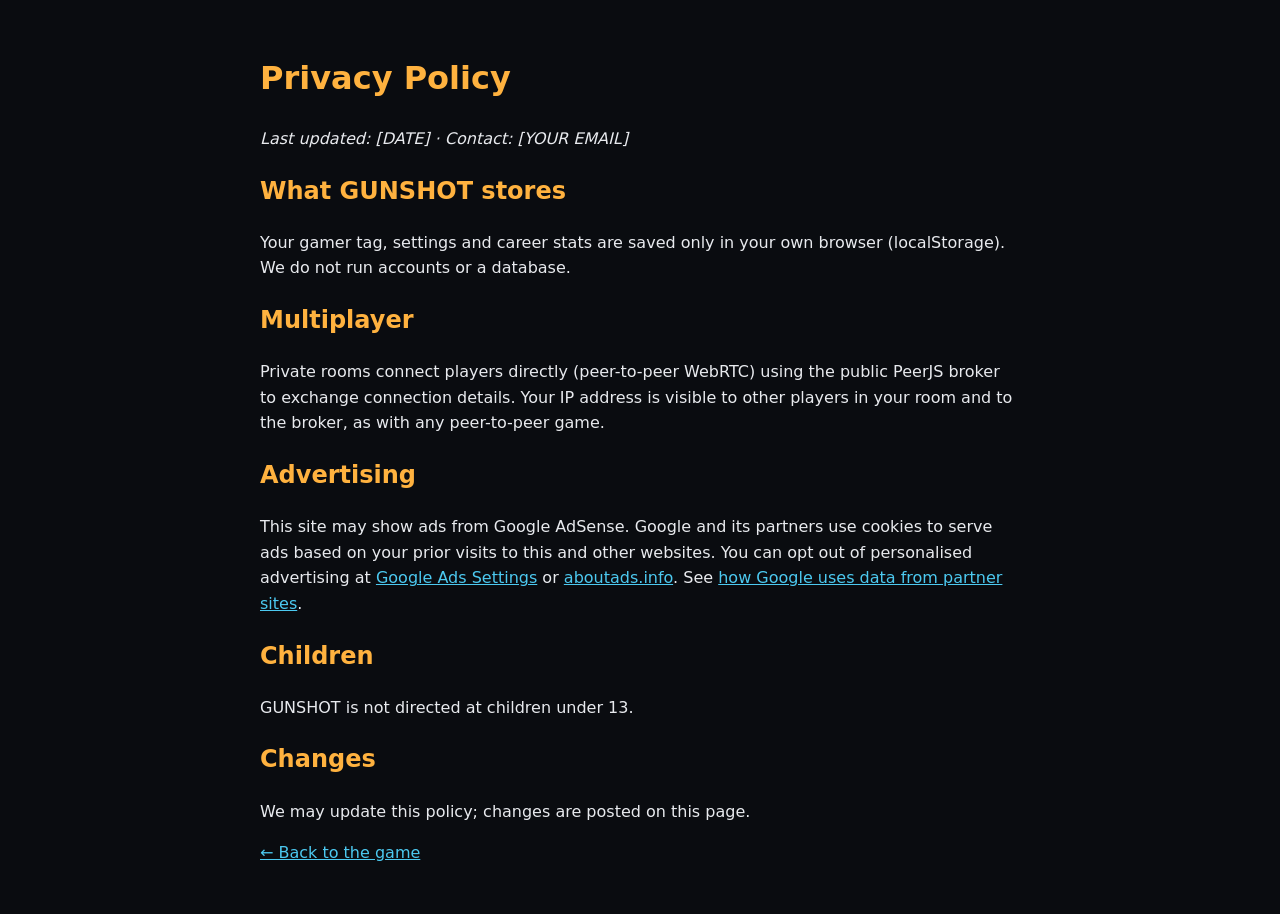
<file: privacy.html>
<!DOCTYPE html><html lang="en"><head><meta charset="utf-8"><meta name="viewport" content="width=device-width,initial-scale=1"><title>Privacy Policy — GUNSHOT</title>
<style>body{font-family:system-ui,sans-serif;background:#0a0c10;color:#e8eaee;max-width:760px;margin:0 auto;padding:32px 20px;line-height:1.6}h1,h2{color:#ffb23f}a{color:#4cc9f0}</style></head><body>
<h1>Privacy Policy</h1><p><i>Last updated: [DATE] · Contact: [YOUR EMAIL]</i></p>
<h2>What GUNSHOT stores</h2><p>Your gamer tag, settings and career stats are saved only in your own browser (localStorage). We do not run accounts or a database.</p>
<h2>Multiplayer</h2><p>Private rooms connect players directly (peer-to-peer WebRTC) using the public PeerJS broker to exchange connection details. Your IP address is visible to other players in your room and to the broker, as with any peer-to-peer game.</p>
<h2>Advertising</h2><p>This site may show ads from Google AdSense. Google and its partners use cookies to serve ads based on your prior visits to this and other websites. You can opt out of personalised advertising at <a href="https://www.google.com/settings/ads">Google Ads Settings</a> or <a href="https://www.aboutads.info">aboutads.info</a>. See <a href="https://policies.google.com/technologies/partner-sites">how Google uses data from partner sites</a>.</p>
<h2>Children</h2><p>GUNSHOT is not directed at children under 13.</p>
<h2>Changes</h2><p>We may update this policy; changes are posted on this page.</p>
<p><a href="index.html">← Back to the game</a></p></body></html>
</file>
